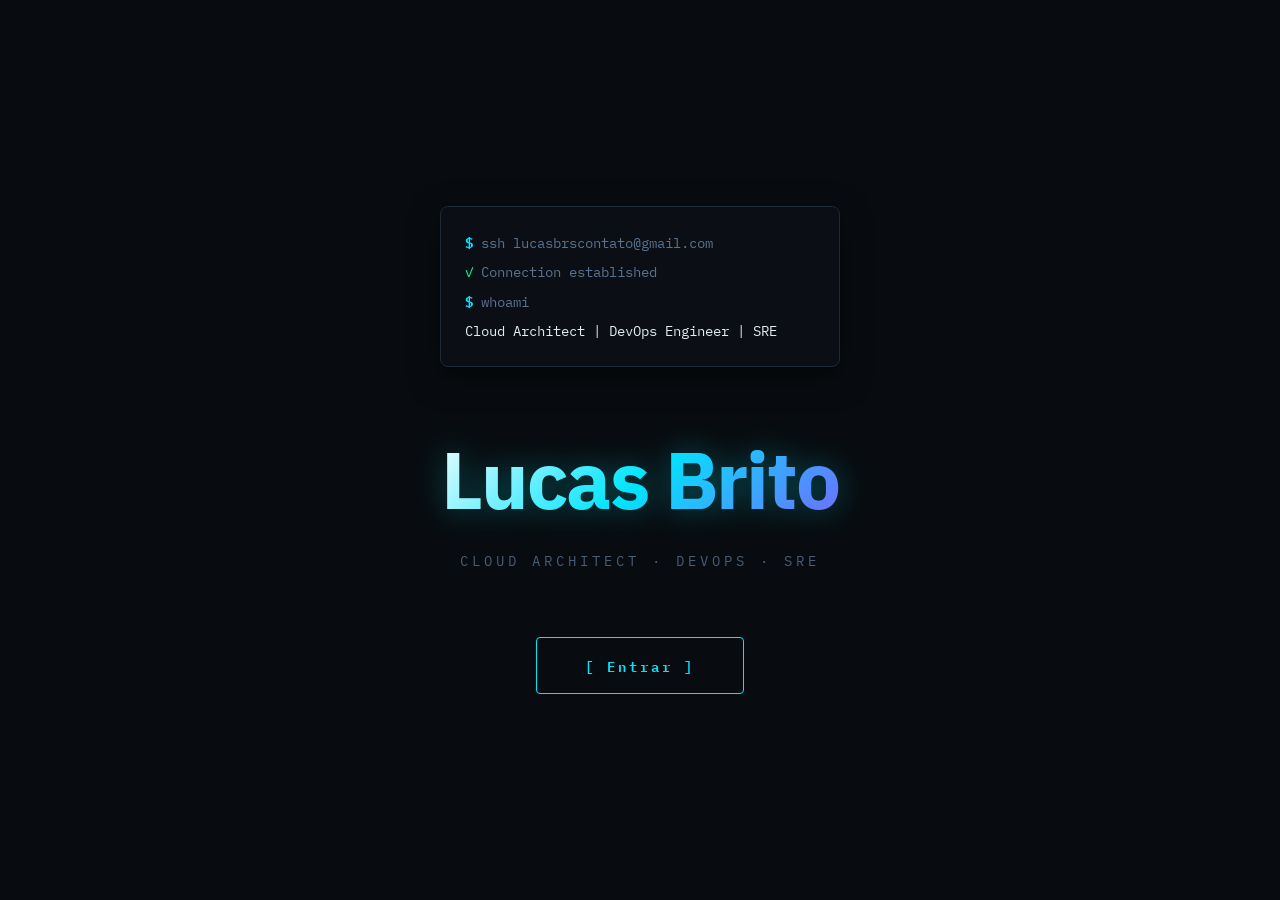
<file: index.html>
<!DOCTYPE html>
<html lang="pt-BR">

<head>
  <meta charset="UTF-8" />
  <meta name="viewport" content="width=device-width, initial-scale=1.0" />
  <title>Lucas Brito — DevOps Engineer & Cloud Architect</title>

  <!-- Fonts -->
  <link rel="preconnect" href="https://fonts.googleapis.com" />
  <link rel="preconnect" href="https://fonts.gstatic.com" crossorigin />
  <link
    href="https://fonts.googleapis.com/css2?family=IBM+Plex+Mono:ital,wght@0,400;0,700;1,400&family=IBM+Plex+Sans:wght@400;500;600;700&display=swap"
    rel="stylesheet" />

  <!-- CSS -->
  <link rel="stylesheet" href="assets/css/style.css" />

</head>

<body>

  <!-- ═══ SPLASH SCREEN ═══ -->
  <div id="splash">
    <div class="splash-terminal">
      <div><span class="cmd">$</span> ssh lucasbrscontato@gmail.com</div>
      <div style="margin-top:.4rem"><span class="ok">✓</span> Connection established</div>
      <div style="margin-top:.4rem"><span class="cmd">$</span> whoami</div>
      <div style="margin-top:.4rem; color: var(--text);">Cloud Architect | DevOps Engineer | SRE</div>
    </div>
    <div style="text-align:center">
      <div class="splash-name">Lucas Brito</div>
      <div class="splash-role">Cloud Architect · DevOps · SRE</div>
    </div>
    <button class="btn-enter" onclick="entrar()">[ Entrar ]</button>
  </div>

  <!-- ═══ NAVIGATION ═══ -->
  <nav class="nav-bar" id="nav-bar">
    <a class="nav-link" id="nav-curr" onclick="showView('curriculum')">Curriculum</a>
    <a class="nav-link" id="nav-proj" onclick="showView('projects')">Projetos</a>
  </nav>

  <!-- ═══ MAIN CONTENT ═══ -->
  <main id="main" style="display:none">

    <!-- ═══ CURRICULUM VIEW ═══ -->
    <div id="curriculum-view">

    <!-- HEADER -->
    <header>
      <img class="avatar" src="assets/luck1080p.jpeg" alt="Foto de Lucas Brito"
        onerror="this.style.background='linear-gradient(135deg,#7b61ff,#00e5ff)'; this.removeAttribute('src')" />
      <div class="header-text">
        <h1>Lucas <span>Brito</span></h1>
        <p class="role">Cloud Architect · DevOps Engineer · SRE</p>
        <div class="social-links">
          <a href="https://www.linkedin.com/in/lucas-de-brito-rodrigues" target="_blank">↗ LinkedIn</a>
          <a href="https://github.com/Luck1080p" target="_blank">↗ GitHub</a>
          <a href="mailto:lucasbcontato@outlook.com">✉ Email</a>
        </div>
      </div>
    </header>

    <!-- BIO -->
    <section>
      <div class="section-label">// resumo profissional</div>
      <p class="bio-text">
        <strong style="color:var(--text)">Engenheiro DevOps e Cloud Architect</strong> com sólida experiência em
        orquestração de microserviços utilizando <strong style="color:var(--text)">Docker e Kubernetes</strong> em
        ambientes Cloud (GCP, Azure, AWS) e OnPremise. Especialista em automação de infraestrutura com <strong
          style="color:var(--text)">Terraform e Ansible</strong>, implementação de pipelines CI/CD (Azure DevOps, GitHub
        Actions, Google Cloud Build) e monitoramento (Grafana, Prometheus, Zabbix, Datadog). Forte atuação em ambientes
        críticos 24x7, troubleshooting aplicacional, gestão de identidades e segurança de rede.
      </p>
    </section>

    <!-- HABILIDADES -->
    <section>
      <div class="section-label">// habilidades</div>
      <div class="skills-grid">
        <!-- Cloud -->
        <span class="badge highlight">GCP</span>
        <span class="badge highlight">AWS</span>
        <span class="badge highlight">Azure</span>
        <!-- DevOps / SRE -->
        <span class="badge highlight">Terraform</span>
        <span class="badge highlight">Kubernetes</span>
        <span class="badge highlight">Docker</span>
        <span class="badge highlight">CI/CD</span>
        <span class="badge highlight">GitOps</span>
        <span class="badge highlight">Linux</span>
        <span class="badge highlight">Shell Script</span>
        <span class="badge">Prometheus</span>
        <span class="badge">Grafana</span>
        <span class="badge">Helm</span>
        <span class="badge">Ansible</span>
        <!-- Backend -->
        <span class="badge">Python</span>
        <span class="badge">Go</span>
        <span class="badge">Java</span>
        <span class="badge">PostgreSQL</span>
        <!-- Security -->
        <span class="badge">Cyber Security</span>
        <span class="badge">IAM</span>
        <span class="badge">KMS Secret Manager</span>
        <span class="badge">Firewall/NSG</span>
        <span class="badge">Scrum / Kanban</span>
      </div>
    </section>

    <!-- EXPERIÊNCIA -->
    <section>
      <div class="section-label">// experiência profissional</div>
      <div class="exp-list">

        <div class="exp-item">
          <div class="exp-header">
            <div>
              <div class="exp-title">Cloud Architect (GCP)</div>
              <div class="exp-company">Tigabytes</div>
            </div>
            <div class="exp-period">jul 2023 — Atualmente</div>
          </div>
          <p class="exp-desc">
            Liderança de projetos estratégicos de arquitetura cloud, modernização e migração de ambientes críticos para
            GCP. Implementação de automação, monitoramento (Stackdriver, Grafana, Prometheus), IAM, KMS e GKE. Condução
            de workshops técnicos e capacitação de equipes em DevOps/SRE.
          </p>
        </div>

        <div class="exp-item">
          <div class="exp-header">
            <div>
              <div class="exp-title">DevOps Engineer</div>
              <div class="exp-company">VERTARE</div>
            </div>
            <div class="exp-period">ago 2021 — jun 2023</div>
          </div>
          <p class="exp-desc">
            Provisionamento de ambientes multi-cloud (GCP, Azure, AWS) com Terraform. Gestão de containers com Docker e
            Kubernetes. Implementação de pipelines CI/CD com GitHub Actions e Azure DevOps. Monitoramento com Zabbix e
            Datadog.
          </p>
        </div>

        <div class="exp-item">
          <div class="exp-header">
            <div>
              <div class="exp-title">Analista de Suporte Sr / Tech Lead Interino</div>
              <div class="exp-company">Sitel Group</div>
            </div>
            <div class="exp-period">jul 2020 — ago 2021</div>
          </div>
          <p class="exp-desc">
            Suporte técnico em ambientes críticos e atuação como Tech Lead interino. Elaboração de relatórios de
            desempenho e acompanhamento de chamados críticos.
          </p>
        </div>

        <div class="exp-item">
          <div class="exp-header">
            <div>
              <div class="exp-title">Analista de Suporte de TI</div>
              <div class="exp-company">HexaIT Service Solutions</div>
            </div>
            <div class="exp-period">abr 2020 — set 2020</div>
          </div>
          <p class="exp-desc">
            Suporte técnico help desk/service desk focado em regime de home office e eficiência de recursos de TI.
          </p>
        </div>

      </div>
    </section>

    <!-- CERTIFICAÇÕES -->
    <section>
      <div class="section-label">// certificações</div>
      <div class="certs-list">

        <a class="cert-item" href="https://www.credly.com/badges/ca435513-d1d2-41e7-88c1-2ce0cdff0878/linked_in_profile"
          target="_blank">
          <div class="cert-logo">☁️</div>
          <div class="cert-info">
            <div class="cert-name">Professional Cloud Architect</div>
            <div class="cert-issuer">Google Cloud</div>
          </div>
          <div class="cert-arrow">↗</div>
        </a>

        <a class="cert-item" href="https://www.credly.com/badges/28f04360-0834-4ee8-9a81-76fbf2cf6fbf/linked_in_profile"
          target="_blank">
          <div class="cert-logo">⚙️</div>
          <div class="cert-info">
            <div class="cert-name">Professional Cloud DevOps Engineer</div>
            <div class="cert-issuer">Google Cloud</div>
          </div>
          <div class="cert-arrow">↗</div>
        </a>

        <a class="cert-item" href="https://www.credly.com/badges/42156615-8715-426b-8123-a6465faf4054/linked_in_profile"
          target="_blank">
          <div class="cert-logo">🌐</div>
          <div class="cert-info">
            <div class="cert-name">Professional Cloud Network Engineer</div>
            <div class="cert-issuer">Google Cloud</div>
          </div>
          <div class="cert-arrow">↗</div>
        </a>

        <a class="cert-item" href="https://www.credly.com/badges/667c8ace-ded8-4c8d-b8a8-885e3c967388/linked_in_profile"
          target="_blank">
          <div class="cert-logo">☁️</div>
          <div class="cert-info">
            <div class="cert-name">Associate Cloud Engineer</div>
            <div class="cert-issuer">Google Cloud</div>
          </div>
          <div class="cert-arrow">↗</div>
        </a>

        <a class="cert-item" href="https://www.credly.com/badges/e2306ee9-6fe9-4e4f-971a-8b3431ed1292/linked_in_profile"
          target="_blank">
          <div class="cert-logo">☁️</div>
          <div class="cert-info">
            <div class="cert-name">Cloud Digital Leader</div>
            <div class="cert-issuer">Google Cloud</div>
          </div>
          <div class="cert-arrow">↗</div>
        </a>

        <a class="cert-item" href="https://www.credly.com/badges/7c6c9f9b-d115-4299-bac2-217152573d69/linked_in_profile"
          target="_blank">
          <div class="cert-logo">🤖</div>
          <div class="cert-info">
            <div class="cert-name">Generative AI Leader</div>
            <div class="cert-issuer">Google Cloud</div>
          </div>
          <div class="cert-arrow">↗</div>
        </a>

        <a class="cert-item"
          href="https://learn.microsoft.com/en-us/users/lucasbrito-6499/credentials/94771a3b68789be3?ref=https%3A%2F%2Fwww.linkedin.com%2F"
          target="_blank">
          <div class="cert-logo">💠</div>
          <div class="cert-info">
            <div class="cert-name">Azure Administrator Associate (AZ-104)</div>
            <div class="cert-issuer">Microsoft</div>
          </div>
          <div class="cert-arrow">↗</div>
        </a>

        <a class="cert-item" href="https://www.credly.com/badges/f4f0010e-1190-45b4-81e5-adf2ae41c3d6/linked_in_profile"
          target="_blank">
          <div class="cert-logo">💠</div>
          <div class="cert-info">
            <div class="cert-name">Azure Fundamentals (AZ-900)</div>
            <div class="cert-issuer">Microsoft</div>
          </div>
          <div class="cert-arrow">↗</div>
        </a>

      </div>

    </section>

    <!-- FORMAÇÃO -->
    <section>
      <div class="section-label">// formação acadêmica</div>
      <div class="edu-list">
        <div class="edu-item">
          <div class="edu-degree">Pós-graduação em Cloud e IA DevOps</div>
          <div class="edu-school">Impacta Tecnologia</div>
          <div class="edu-period">nov 2025 — dez 2026 (em andamento)</div>
        </div>
        <div class="edu-item">
          <div class="edu-degree">Tecnólogo em Análise e Desenvolvimento de Sistemas</div>
          <div class="edu-school">Universidade Cruzeiro do Sul</div>
          <div class="edu-period">jan 2021 — mai 2023</div>
        </div>
      </div>
    </section>

    </div>

    <!-- ═══ PROJECTS VIEW ═══ -->
    <div id="projects-view" style="display:none">
      <section>
        <div class="section-label">// meus projetos</div>
        <div class="projects-grid">
          
          <!-- Template de Projeto 1 -->
          <article class="project-card">
            <div class="project-date">2024 — Cloud & DevOps</div>
            <h2 class="project-title">Infraestrutura como Código (IaC) Multi-Cloud</h2>
            <p class="project-description">
              Implementação de uma infraestrutura resiliente e escalável utilizando Terraform para provisionar recursos no GCP e Azure. 
              Inclui configuração de GKE, Cloud Armor, Load Balancers e redes privadas com foco em alta disponibilidade e segurança.
            </p>
            <div class="project-tags">
              <span class="project-tag">Terraform</span>
              <span class="project-tag">GCP</span>
              <span class="project-tag">Azure</span>
              <span class="project-tag">Kubernetes</span>
            </div>
            <a href="#" class="project-link">Ver repositório ↗</a>
          </article>

          <!-- Template de Projeto 2 -->
          <article class="project-card">
            <div class="project-date">2023 — CI/CD & Automation</div>
            <h2 class="project-title">Pipeline CI/CD com GitHub Actions</h2>
            <p class="project-description">
              Automação completa do ciclo de vida de uma aplicação microserviços. 
              Desde o build das imagens Docker, scan de vulnerabilidades com Trivy, até o deploy automatizado no Google Kubernetes Engine (GKE).
            </p>
            <div class="project-tags">
              <span class="project-tag">GitHub Actions</span>
              <span class="project-tag">Docker</span>
              <span class="project-tag">GKE</span>
              <span class="project-tag">Security</span>
            </div>
            <a href="#" class="project-link">Ver repositório ↗</a>
          </article>

          <!-- Adicione mais projetos seguindo este template -->

        </div>
      </section>
    </div>

    <footer>
      <span>// built with ♥ by Lucas Brito</span>
    </footer>

  </main>

  <!-- JS -->
  <script src="assets/js/main.js"></script>
</body>

</html>
</file>
<file: assets/css/style.css>
:root {
  --bg: #080c10;
  --surface: #0d1117;
  --border: #1e2a38;
  --accent: #00e5ff;
  --accent2: #7b61ff;
  --text: #e2eaf4;
  --muted: #5a7290;
  --danger: #ff4d6d;
  --mono: 'IBM Plex Mono', monospace;
  --sans: 'IBM Plex Sans', sans-serif;
  --glow: 0 0 20px rgba(0, 242, 255, 0.15);
}

*,
*::before,
*::after {
  box-sizing: border-box;
  margin: 0;
  padding: 0;
}

html {
  scroll-behavior: smooth;
}

body {
  background: var(--bg);
  color: var(--text);
  font-family: var(--sans);
  line-height: 1.6;
  overflow-x: hidden;
  -webkit-font-smoothing: antialiased;
}

/* ── MESH GRADIENT BACKGROUND ── */
body::before {
  content: '';
  position: fixed;
  inset: 0;
  background:
    radial-gradient(circle at 15% 15%, rgba(138, 99, 255, 0.08) 0%, transparent 40%),
    radial-gradient(circle at 85% 85%, rgba(0, 242, 255, 0.08) 0%, transparent 40%);
  z-index: -1;
}

/* ── GRID NOISE BACKGROUND ── */
body::after {
  content: '';
  position: fixed;
  inset: 0;
  background-image:
    linear-gradient(rgba(0, 242, 255, 0.02) 1px, transparent 1px),
    linear-gradient(90deg, rgba(0, 242, 255, 0.02) 1px, transparent 1px);
  background-size: 50px 50px;
  pointer-events: none;
  z-index: 0;
}

/* ── SPLASH SCREEN ── */
#splash {
  position: fixed;
  inset: 0;
  background: var(--bg);
  z-index: 1000;
  display: flex;
  flex-direction: column;
  align-items: center;
  justify-content: center;
  gap: 3rem;
  transition: all .8s cubic-bezier(0.4, 0, 0.2, 1);
}

#splash.hidden {
  opacity: 0;
  visibility: hidden;
  transform: scale(1.05);
}

.splash-terminal {
  font-family: var(--mono);
  font-size: .9rem;
  color: var(--muted);
  text-align: left;
  width: min(90%, 400px);
  padding: 1.5rem;
  background: rgba(13, 17, 23, 0.8);
  border: 1px solid var(--border);
  border-radius: 8px;
  backdrop-filter: blur(12px);
  box-shadow: 0 10px 30px rgba(0, 0, 0, 0.5);
}

.splash-terminal span.cmd {
  color: var(--accent);
  font-weight: bold;
}

.splash-terminal span.ok {
  color: #00ff88;
}

.splash-name {
  font-family: var(--sans);
  font-size: clamp(2.5rem, 8vw, 5rem);
  font-weight: 800;
  letter-spacing: -2px;
  background: linear-gradient(135deg, #fff 0%, var(--accent) 50%, var(--accent2) 100%);
  -webkit-background-clip: text;
  -webkit-text-fill-color: transparent;
  background-clip: text;
  filter: drop-shadow(0 0 15px rgba(0, 242, 255, 0.3));
  margin-bottom: 0.5rem;
}

.splash-role {
  font-family: var(--mono);
  font-size: .85rem;
  color: var(--muted);
  letter-spacing: 4px;
  text-transform: uppercase;
  opacity: 0.8;
}

.btn-enter {
  margin-top: 1rem;
  padding: 1rem 3rem;
  background: transparent;
  border: 1px solid var(--accent);
  color: var(--accent);
  font-family: var(--mono);
  font-size: .9rem;
  letter-spacing: 3px;
  font-weight: 600;
  cursor: pointer;
  position: relative;
  overflow: hidden;
  transition: all 0.4s cubic-bezier(0.4, 0, 0.2, 1);
  border-radius: 4px;
}

.btn-enter:hover {
  color: var(--bg);
  box-shadow: 0 0 30px rgba(0, 242, 255, 0.4);
  transform: translateY(-2px);
}

.btn-enter::before {
  content: '';
  position: absolute;
  inset: 0;
  background: var(--accent);
  transform: scaleX(0);
  transform-origin: right;
  transition: transform 0.4s cubic-bezier(0.4, 0, 0.2, 1);
  z-index: -1;
}

.btn-enter:hover::before {
  transform: scaleX(1);
  transform-origin: left;
}

/* ── NAVIGATION ── */
.nav-bar {
  position: fixed;
  top: 0;
  left: 0;
  right: 0;
  height: 60px;
  background: rgba(8, 12, 16, 0.8);
  backdrop-filter: blur(12px);
  border-bottom: 1px solid var(--border);
  display: flex;
  align-items: center;
  justify-content: center;
  gap: 2rem;
  z-index: 100;
  opacity: 0;
  transform: translateY(-20px);
  transition: all 0.5s ease;
}

.nav-bar.visible {
  opacity: 1;
  transform: translateY(0);
}

.nav-link {
  font-family: var(--mono);
  font-size: 0.85rem;
  color: var(--muted);
  text-decoration: none;
  text-transform: uppercase;
  letter-spacing: 2px;
  cursor: pointer;
  transition: all 0.3s ease;
  padding: 0.5rem 1rem;
  border-radius: 4px;
}

.nav-link:hover, .nav-link.active {
  color: var(--accent);
  background: rgba(0, 242, 255, 0.05);
}

/* ── MAIN ── */
main {
  position: relative;
  z-index: 10;
  max-width: 900px;
  margin: 0 auto;
  padding: 6rem 2rem 8rem;
  opacity: 0;
  transform: translateY(20px);
  transition: all .8s cubic-bezier(0.4, 0, 0.2, 1);
}

main.visible {
  opacity: 1;
  transform: translateY(0);
}

/* ── HEADER ── */
header {
  display: flex;
  align-items: center;
  gap: 3rem;
  margin-bottom: 5rem;
  padding-bottom: 3rem;
  border-bottom: 1px solid var(--border);
}

.avatar {
  width: 120px;
  height: 120px;
  border-radius: 24px;
  padding: 3px;
  background: linear-gradient(135deg, var(--accent2), var(--accent));
  box-shadow: 0 10px 25px rgba(0, 0, 0, 0.3), var(--glow);
  object-fit: cover;
  flex-shrink: 0;
  transition: transform 0.5s ease;
}

.avatar:hover {
  transform: rotate(3deg) scale(1.05);
}

.header-text h1 {
  font-size: clamp(2.2rem, 5vw, 3.2rem);
  font-weight: 800;
  letter-spacing: -1.5px;
  line-height: 1;
  margin-bottom: 0.5rem;
}

.header-text h1 span {
  background: linear-gradient(90deg, var(--accent), var(--accent2));
  -webkit-background-clip: text;
  -webkit-text-fill-color: transparent;
  background-clip: text;
}

.header-text .role {
  font-family: var(--mono);
  font-size: .85rem;
  color: var(--accent);
  letter-spacing: 2px;
  text-transform: uppercase;
  font-weight: 500;
}

.header-text .location {
  font-family: var(--mono);
  font-size: .75rem;
  color: var(--muted);
  margin-top: 0.5rem;
  opacity: 0.8;
}

.social-links {
  display: flex;
  gap: 1rem;
  margin-top: 1.5rem;
}

.social-links a {
  display: inline-flex;
  align-items: center;
  gap: .5rem;
  font-family: var(--mono);
  font-size: .8rem;
  color: var(--muted);
  text-decoration: none;
  padding: .5rem 1rem;
  background: rgba(255, 255, 255, 0.03);
  border: 1px solid var(--border);
  border-radius: 8px;
  transition: all .3s ease;
  backdrop-filter: blur(5px);
}

.social-links a:hover {
  color: var(--accent);
  border-color: var(--accent);
  background: rgba(0, 242, 255, 0.05);
  transform: translateY(-2px);
}

/* ── SECTIONS ── */
section {
  margin-bottom: 5rem;
}

.section-label {
  font-family: var(--mono);
  font-size: .75rem;
  color: var(--accent);
  letter-spacing: 4px;
  text-transform: uppercase;
  margin-bottom: 2rem;
  display: flex;
  align-items: center;
  gap: 1rem;
  font-weight: 600;
}

.section-label::after {
  content: '';
  flex: 1;
  height: 1px;
  background: linear-gradient(90deg, var(--border), transparent);
}

/* ── BIO ── */
.bio-text {
  font-size: 1.15rem;
  color: #c9d1d9;
  max-width: 750px;
  line-height: 1.8;
}

/* ── SKILLS ── */
.skills-grid {
  display: flex;
  flex-wrap: wrap;
  gap: .8rem;
}

.badge {
  font-family: var(--mono);
  font-size: .75rem;
  padding: .5rem 1.2rem;
  border: 1px solid var(--border);
  border-radius: 100px;
  color: var(--muted);
  background: var(--surface);
  backdrop-filter: blur(8px);
  transition: all .3s ease;
}

.badge:hover {
  color: var(--accent);
  border-color: var(--accent);
  background: rgba(0, 242, 255, 0.08);
  transform: scale(1.05);
  box-shadow: var(--glow);
}

.badge.highlight {
  color: var(--accent);
  border-color: rgba(0, 242, 255, 0.3);
  background: rgba(0, 242, 255, 0.05);
  font-weight: 600;
}

/* ── EXPERIENCE ── */
.exp-list {
  display: flex;
  flex-direction: column;
  gap: 2rem;
}

.exp-item {
  padding: 2rem;
  background: var(--surface);
  border: 1px solid var(--border);
  border-radius: 16px;
  backdrop-filter: blur(12px);
  transition: all .4s ease;
  position: relative;
  overflow: hidden;
}

.exp-item::before {
  content: '';
  position: absolute;
  top: 0;
  left: 0;
  bottom: 0;
  width: 4px;
  background: linear-gradient(to bottom, var(--accent2), var(--accent));
  opacity: 0.5;
  transition: opacity .4s;
}

.exp-item:hover {
  border-color: rgba(0, 242, 255, 0.2);
  transform: translateX(10px);
  background: rgba(13, 17, 23, 0.9);
}

.exp-item:hover::before {
  opacity: 1;
}

.exp-header {
  display: flex;
  justify-content: space-between;
  align-items: flex-start;
  margin-bottom: 1rem;
}

.exp-title {
  font-weight: 700;
  font-size: 1.2rem;
  color: #fff;
}

.exp-company {
  color: var(--accent);
  font-size: 1rem;
  font-weight: 500;
  margin-top: 0.2rem;
}

.exp-period {
  font-family: var(--mono);
  font-size: .8rem;
  color: var(--muted);
}

.exp-desc {
  font-size: 1rem;
  color: #8b949e;
  line-height: 1.7;
}

/* ── CERTS ── */
.certs-list {
  display: grid;
  grid-template-columns: 1fr 1fr;
  gap: 1.2rem;
}

@media (max-width: 768px) {
  .certs-list {
    grid-template-columns: 1fr;
  }
}

.cert-item {
  display: flex;
  align-items: center;
  gap: 1.5rem;
  padding: 1.5rem;
  background: var(--surface);
  border: 1px solid var(--border);
  border-radius: 12px;
  text-decoration: none;
  color: inherit;
  transition: all .3s ease;
  backdrop-filter: blur(10px);
}

.cert-item:hover {
  border-color: var(--accent);
  background: rgba(0, 242, 255, 0.03);
  transform: translateY(-5px);
  box-shadow: var(--glow);
}

.cert-logo {
  font-size: 1.8rem;
  filter: drop-shadow(0 0 10px rgba(255, 255, 255, 0.1));
}

.cert-info {
  flex: 1;
}

.cert-name {
  font-weight: 700;
  font-size: 1rem;
  color: #fff;
  margin-bottom: 0.2rem;
}

.cert-issuer {
  font-size: .8rem;
  color: var(--muted);
  font-family: var(--mono);
}

.cert-arrow {
  color: var(--muted);
  font-size: 1rem;
  transition: all .3s ease;
}

.cert-item:hover .cert-arrow {
  color: var(--accent);
  transform: translateX(5px);
}

/* ── EDUCATION ── */
.edu-list {
  display: grid;
  grid-template-columns: 1fr 1fr;
  gap: 1.2rem;
}

.edu-item {
  padding: 1.5rem;
  background: var(--surface);
  border: 1px solid var(--border);
  border-radius: 12px;
  backdrop-filter: blur(10px);
}

.edu-degree {
  font-weight: 700;
  font-size: 1.1rem;
  color: #fff;
}

.edu-school {
  color: var(--accent2);
  font-size: .95rem;
  margin-top: 0.4rem;
  font-weight: 500;
}

.edu-period {
  font-family: var(--mono);
  font-size: .8rem;
  color: var(--muted);
  margin-top: 0.6rem;
}

/* ── FOOTER ── */
footer {
  text-align: center;
  padding: 4rem 0;
  font-family: var(--mono);
  font-size: .8rem;
  color: var(--muted);
  border-top: 1px solid var(--border);
  margin-top: 4rem;
}

/* ── PROJECTS ── */
.projects-grid {
  display: grid;
  grid-template-columns: 1fr;
  gap: 2.5rem;
}

.project-card {
  background: var(--surface);
  border: 1px solid var(--border);
  border-radius: 16px;
  padding: 2.5rem;
  transition: all 0.4s ease;
  position: relative;
  overflow: hidden;
}

.project-card:hover {
  border-color: var(--accent);
  transform: translateY(-5px);
  box-shadow: var(--glow);
}

.project-date {
  font-family: var(--mono);
  font-size: 0.8rem;
  color: var(--accent);
  margin-bottom: 1rem;
}

.project-title {
  font-size: 1.8rem;
  font-weight: 700;
  color: #fff;
  margin-bottom: 1rem;
}

.project-description {
  color: #8b949e;
  line-height: 1.7;
  margin-bottom: 1.5rem;
}

.project-tags {
  display: flex;
  flex-wrap: wrap;
  gap: 0.6rem;
  margin-bottom: 1.5rem;
}

.project-tag {
  font-family: var(--mono);
  font-size: 0.7rem;
  padding: 0.3rem 0.8rem;
  background: rgba(255, 255, 255, 0.03);
  border: 1px solid var(--border);
  border-radius: 4px;
  color: var(--muted);
}

.project-link {
  display: inline-flex;
  align-items: center;
  gap: 0.5rem;
  color: var(--accent);
  text-decoration: none;
  font-family: var(--mono);
  font-size: 0.9rem;
  font-weight: 600;
}

.project-link:hover {
  text-decoration: underline;
}

/* ── RESPONSIVE ── */
@media (max-width: 600px) {
  header {
    flex-direction: column;
    align-items: center;
    text-align: center;
    gap: 1.5rem;
  }

  .social-links {
    justify-content: center;
    flex-wrap: wrap;
  }

  .exp-header {
    flex-direction: column;
    gap: 0.5rem;
  }

  .edu-list {
    grid-template-columns: 1fr;
  }

  main {
    padding-top: 4rem;
  }
}

/* ── CUSTOM SCROLLBAR ── */
::-webkit-scrollbar {
  width: 8px;
}

::-webkit-scrollbar-track {
  background: var(--bg);
}

::-webkit-scrollbar-thumb {
  background: var(--border);
  border-radius: 10px;
}

::-webkit-scrollbar-thumb:hover {
  background: var(--muted);
}
</file>
